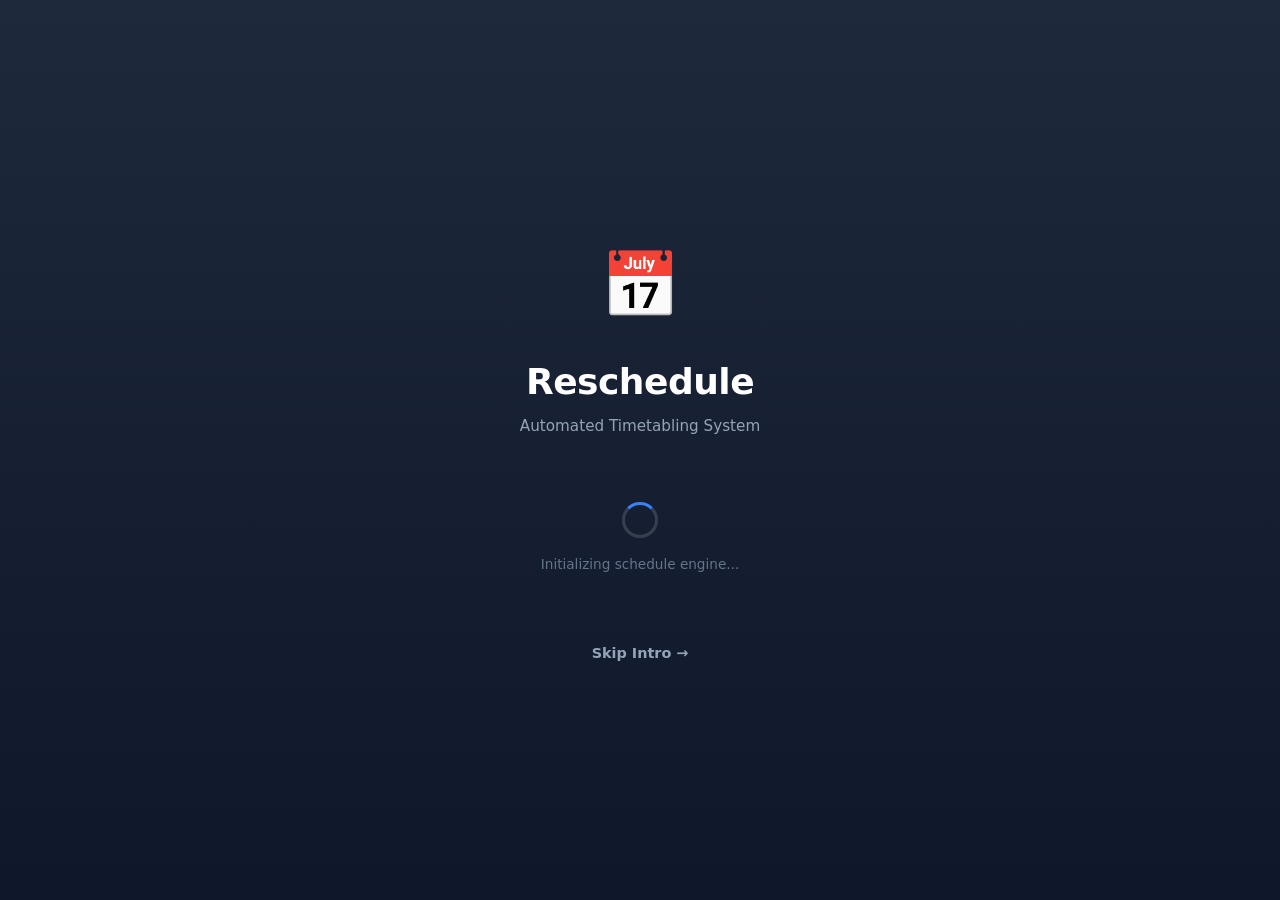
<file: splash.html>
<!DOCTYPE html>
<html lang="en">
<head>
    <meta charset="UTF-8">
    <meta name="viewport" content="width=device-width, initial-scale=1.0">
    <title>Reschedule Mobile - Welcome</title>
    <link rel="stylesheet" href="css/style.css">
</head>
<body class="splash-body">

    <!-- Mobile Viewport Container -->
    <main class="splash-container">
        
        <!-- App Branding -->
        <div class="splash-branding">
            <div class="splash-icon">📅</div>
            <h1 class="splash-title">Reschedule</h1>
            <p class="splash-tagline">Automated Timetabling System</p>
        </div>

        <!-- Loading Indicator -->
        <div class="splash-loader-box">
            <div class="spinner"></div>
            <p class="loading-text">Initializing schedule engine...</p>
        </div>

        <!-- Manual Navigation -->
        <div class="splash-footer">
            <a href="signup.php" class="btn-skip">Skip Intro &rarr;</a>
        </div>

    </main>

    <!-- Auto-Redirect Logic -->
    <script>
        // Redirects (Sign-Up page) after 3 seconds
        setTimeout(function() {
            window.location.href = "signup.php";
        }, 3000);
    </script>
</body>
</html>
</file>
<file: css/style.css>
/* --- Global Styles --- */
* {
    box-sizing: border-box;
    margin: 0;
    padding: 0;
    font-family: 'Segoe UI', system-ui, -apple-system, Roboto, sans-serif;
}

body {
    background-color: #f8fafc;
    color: #0f172a;
    line-height: 1.6;
}

/* --- Navbar (Assignment 1) --- */
.navbar {
    display: flex;
    justify-content: space-between;
    align-items: center;
    padding: 1.25rem 8%;
    background-color: #ffffff;
    border-bottom: 1px solid #e2e8f0;
}

.logo, .brand-logo {
    font-size: 1.6rem;
    font-weight: 800;
    color: #0f172a;
    letter-spacing: -0.5px;
}

.logo span, .brand-logo span {
    color: #2563eb;
}

.nav-links a {
    margin-left: 1.5rem;
    text-decoration: none;
    color: #475569;
    font-weight: 600;
    font-size: 0.95rem;
}

/* --- Hero Section (Assignment 1) --- */
.hero {
    background: linear-gradient(135deg, #0f172a 0%, #1e293b 100%);
    color: #ffffff;
    padding: 6rem 8%;
    text-align: center;
}

.hero-container {
    max-width: 800px;
    margin: 0 auto;
}

.badge {
    background-color: rgba(37, 99, 235, 0.2);
    color: #60a5fa;
    border: 1px solid rgba(96, 165, 250, 0.3);
    padding: 0.35rem 1rem;
    border-radius: 50px;
    font-size: 0.85rem;
    font-weight: 600;
    text-transform: uppercase;
}

.hero h1 {
    font-size: 2.75rem;
    font-weight: 800;
    margin: 1.5rem 0 1rem;
    line-height: 1.2;
}

.hero p {
    font-size: 1.15rem;
    color: #94a3b8;
    margin-bottom: 2.5rem;
}

.hero-actions {
    display: flex;
    justify-content: center;
    gap: 1rem;
}

/* Buttons */
.btn-primary, .btn-primary-lg {
    background-color: #2563eb;
    color: #ffffff !important;
    padding: 0.75rem 1.5rem;
    border-radius: 8px;
    text-decoration: none;
    font-weight: 600;
    display: inline-block;
    transition: background 0.2s;
}

.btn-primary-lg {
    padding: 0.85rem 2rem;
    font-size: 1rem;
}

.btn-primary:hover, .btn-primary-lg:hover {
    background-color: #1d4ed8;
}

.btn-secondary-lg {
    background-color: transparent;
    color: #ffffff;
    border: 1px solid #475569;
    padding: 0.85rem 2rem;
    border-radius: 8px;
    text-decoration: none;
    font-weight: 600;
}

/* --- Features & Platforms Sections --- */
.features-section, .platforms-section {
    padding: 5rem 8%;
}

.section-header {
    text-align: center;
    margin-bottom: 3rem;
}

.section-header h2 {
    font-size: 2rem;
    font-weight: 700;
    color: #0f172a;
}

.section-header p {
    color: #64748b;
    margin-top: 0.5rem;
}

.features-grid, .platforms-grid {
    display: grid;
    grid-template-columns: repeat(auto-fit, minmax(280px, 1fr));
    gap: 2rem;
}

.feature-card, .platform-card {
    background: #ffffff;
    padding: 2.5rem;
    border-radius: 12px;
    border: 1px solid #e2e8f0;
}

.feature-icon {
    font-size: 2rem;
    margin-bottom: 1rem;
}

.platform-card.accent {
    border-color: #3b82f6;
    box-shadow: 0 10px 15px -3px rgba(37, 99, 235, 0.1);
}

.platform-tag {
    font-size: 0.75rem;
    font-weight: 700;
    text-transform: uppercase;
    color: #2563eb;
    letter-spacing: 0.5px;
}

.platform-card ul {
    list-style: none;
    margin-top: 1rem;
}

.platform-card li {
    padding: 0.4rem 0;
    color: #475569;
    font-size: 0.95rem;
}

.platform-card li::before {
    content: "✓ ";
    color: #2563eb;
    font-weight: bold;
}

/* CTA & Footer */
.cta-banner {
    background-color: #0f172a;
    color: #ffffff;
    text-align: center;
    padding: 4rem 8%;
}

.cta-banner h2 {
    margin-bottom: 0.5rem;
}

.cta-banner p {
    color: #94a3b8;
    margin-bottom: 1.5rem;
}

footer {
    text-align: center;
    padding: 2rem;
    background: #ffffff;
    border-top: 1px solid #e2e8f0;
    color: #64748b;
    font-size: 0.9rem;
}

/* --- Splash Screen (Assignment 2) --- */
.splash-body {
    background: linear-gradient(180deg, #1e293b 0%, #0f172a 100%);
    color: #ffffff;
    display: flex;
    justify-content: center;
    align-items: center;
    height: 100vh;
}

.splash-container {
    text-align: center;
    width: 100%;
    max-width: 360px;
    padding: 2rem;
}

.splash-icon {
    font-size: 4rem;
    margin-bottom: 1rem;
}

.splash-title {
    font-size: 2.25rem;
    font-weight: 800;
    letter-spacing: -0.5px;
}

.splash-tagline {
    color: #94a3b8;
    font-size: 0.95rem;
    margin-top: 0.25rem;
}

.splash-loader-box {
    margin: 4rem 0;
}

.spinner {
    width: 36px;
    height: 36px;
    border: 3px solid rgba(255, 255, 255, 0.15);
    border-top-color: #3b82f6;
    border-radius: 50%;
    animation: spin 0.8s linear infinite;
    margin: 0 auto 1rem;
}

@keyframes spin {
    to { transform: rotate(360deg); }
}

.loading-text {
    font-size: 0.85rem;
    color: #64748b;
}

.btn-skip {
    color: #94a3b8;
    text-decoration: none;
    font-size: 0.9rem;
    font-weight: 600;
}

/* --- Sign-Up Form (Assignment 3) --- */
.form-body {
    background-color: #f1f5f9;
    display: flex;
    justify-content: center;
    align-items: center;
    min-height: 100vh;
    padding: 2rem 1rem;
}

.form-wrapper {
    background: #ffffff;
    padding: 2.5rem;
    border-radius: 12px;
    width: 100%;
    max-width: 420px;
    box-shadow: 0 10px 25px -5px rgba(0, 0, 0, 0.05);
}

.form-header {
    text-align: center;
    margin-bottom: 1.75rem;
}

.form-header h2 {
    font-size: 1.5rem;
    margin-top: 0.5rem;
    color: #0f172a;
}

.form-header p {
    color: #64748b;
    font-size: 0.875rem;
}

.form-group {
    margin-bottom: 1.25rem;
}

.form-group label {
    display: block;
    font-size: 0.85rem;
    font-weight: 600;
    color: #334155;
    margin-bottom: 0.4rem;
}

.form-group input, .form-group select {
    width: 100%;
    padding: 0.75rem;
    border: 1px solid #cbd5e1;
    border-radius: 8px;
    font-size: 0.95rem;
    color: #0f172a;
    outline: none;
}

.form-group input:focus, .form-group select:focus {
    border-color: #2563eb;
    box-shadow: 0 0 0 3px rgba(37, 99, 235, 0.15);
}

.btn-submit {
    width: 100%;
    padding: 0.85rem;
    background-color: #2563eb;
    color: #ffffff;
    border: none;
    border-radius: 8px;
    font-weight: 600;
    font-size: 1rem;
    cursor: pointer;
    margin-top: 0.5rem;
}

.btn-submit:hover {
    background-color: #1d4ed8;
}

.alert-box {
    padding: 0.85rem;
    border-radius: 8px;
    font-size: 0.875rem;
    margin-bottom: 1.25rem;
}

.alert-box.error {
    background-color: #fef2f2;
    color: #991b1b;
    border: 1px solid #fecaca;
}

.alert-box.success {
    background-color: #f0fdf4;
    color: #166534;
    border: 1px solid #bbf7d0;
}

.form-footer {
    text-align: center;
    margin-top: 1.5rem;
    font-size: 0.85rem;
    color: #64748b;
}

.form-footer a {
    color: #2563eb;
    text-decoration: none;
    font-weight: 600;
}

/* --- Dashboard Layout --- */
.dashboard-body {
    background-color: #f8fafc;
    min-height: 100vh;
}

.dashboard-container {
    max-width: 1100px;
    margin: 2rem auto;
    padding: 0 1.5rem;
}

.user-profile {
    display: flex;
    align-items: center;
    gap: 1rem;
}

.user-name {
    font-size: 0.9rem;
    font-weight: 600;
    color: #334155;
}

.btn-logout {
    padding: 0.4rem 0.9rem;
    background-color: #ef4444;
    color: #ffffff;
    text-decoration: none;
    border-radius: 6px;
    font-size: 0.85rem;
    font-weight: 600;
}

.btn-logout:hover {
    background-color: #dc2626;
}

.welcome-banner {
    background: #ffffff;
    padding: 2rem;
    border-radius: 12px;
    border: 1px solid #e2e8f0;
    margin-bottom: 2rem;
}

.welcome-banner h1 {
    font-size: 1.75rem;
    color: #0f172a;
    margin-bottom: 0.25rem;
}

.welcome-banner p {
    color: #64748b;
    font-size: 0.95rem;
}

.role-badge {
    color: #2563eb;
}

.card-grid {
    display: grid;
    grid-template-columns: repeat(auto-fit, minmax(300px, 1fr));
    gap: 1.5rem;
}

.dash-card {
    background: #ffffff;
    padding: 1.75rem;
    border-radius: 12px;
    border: 1px solid #e2e8f0;
}

.dash-card h3 {
    font-size: 1.2rem;
    color: #0f172a;
    margin-bottom: 0.5rem;
}

.dash-card p {
    color: #64748b;
    font-size: 0.9rem;
    margin-bottom: 1.25rem;
}

.card-link {
    color: #2563eb;
    text-decoration: none;
    font-weight: 600;
    font-size: 0.9rem;
}

.card-link:hover {
    text-decoration: underline;
}
</file>
